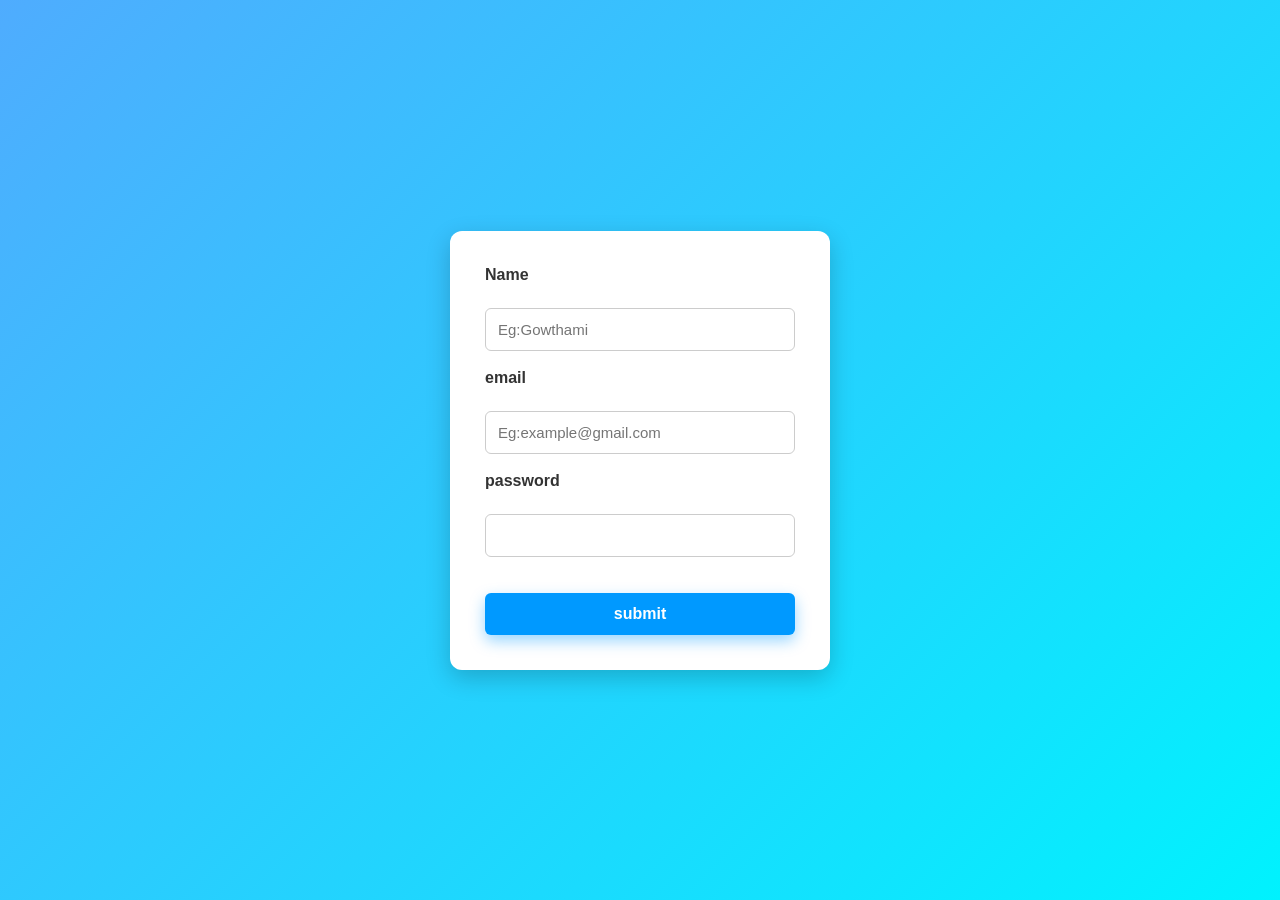
<file: index.html>
<!doctype html>
<html lang="en">
  <head>
    <meta charset="UTF-8" />
    <meta name="viewport" content="width=device-width, initial-scale=1.0" />
    <title>Form</title>
    <link rel="stylesheet" href="style.css" />
  </head>
  <body>
    <form
      action="https://www.apple.com/"
      autocomplete="on"
      autocapitalize="on"
      autocorrect="on"
      autofocus="on"
    >
      <label for="username">Name</label><br />
      <input
        name="username"
        id="username"
        type="text"
        required
        placeholder="Eg:Gowthami"
      /><br />
      <label for="emailId">email</label><br />
      <input
        name="emailId"
        id="emailId"
        type="email"
        required
        placeholder="Eg:example@gmail.com"
      /><br />
      <label for="password">password</label><br />
      <input
        name="password"
        id="password"
        type="password"
        required
      /><br /><br />
      <!-- <input style="text-align: center" type="submit" /> -->
      <button type="submit">submit</button>
    </form>
  </body>
</html>
</file>
<file: style.css>
/* Reset */
* {
  margin: 0;
  padding: 0;
  box-sizing: border-box;
}

/* Body Styling */
body {
  font-family: Arial, Helvetica, sans-serif;
  background: linear-gradient(135deg, #4facfe, #00f2fe);
  display: flex;
  justify-content: center;
  align-items: center;
  height: 100vh;
}

/* Form Container */
form {
  background: #ffffff;
  padding: 35px;
  width: 380px;
  border-radius: 12px;
  box-shadow: 0 8px 25px rgba(0, 0, 0, 0.2);
}

/* Labels */
label {
  display: block;
  margin-bottom: 6px;
  font-weight: bold;
  color: #333;
}

/* Input Fields */
input {
  width: 100%;
  padding: 12px;
  margin-bottom: 18px;
  border: 1px solid #ccc;
  border-radius: 6px;
  font-size: 15px;
  outline: none;
  transition: 0.3s;
}

/* Input Focus */
input:focus {
  border-color: #0099ff;
  box-shadow: 0 0 8px rgba(0, 153, 255, 0.4);
}

/* Submit Button */
button {
  width: 100%;
  padding: 12px;
  background-color: #0099ff;
  color: white;
  border: none;
  border-radius: 6px;
  font-size: 16px;
  font-weight: bold;
  cursor: pointer;
  transition: 0.3s;
  box-shadow: 0 6px 15px rgba(0, 153, 255, 0.4);
}

/* Button Hover */
button:hover {
  background-color: #0077cc;
  transform: translateY(-2px);
}

/* Button Click */
button:active {
  transform: scale(0.98);
}

/* Responsive Design */
@media (max-width: 450px) {
  form {
    width: 90%;
    padding: 25px;
  }
}
</file>
